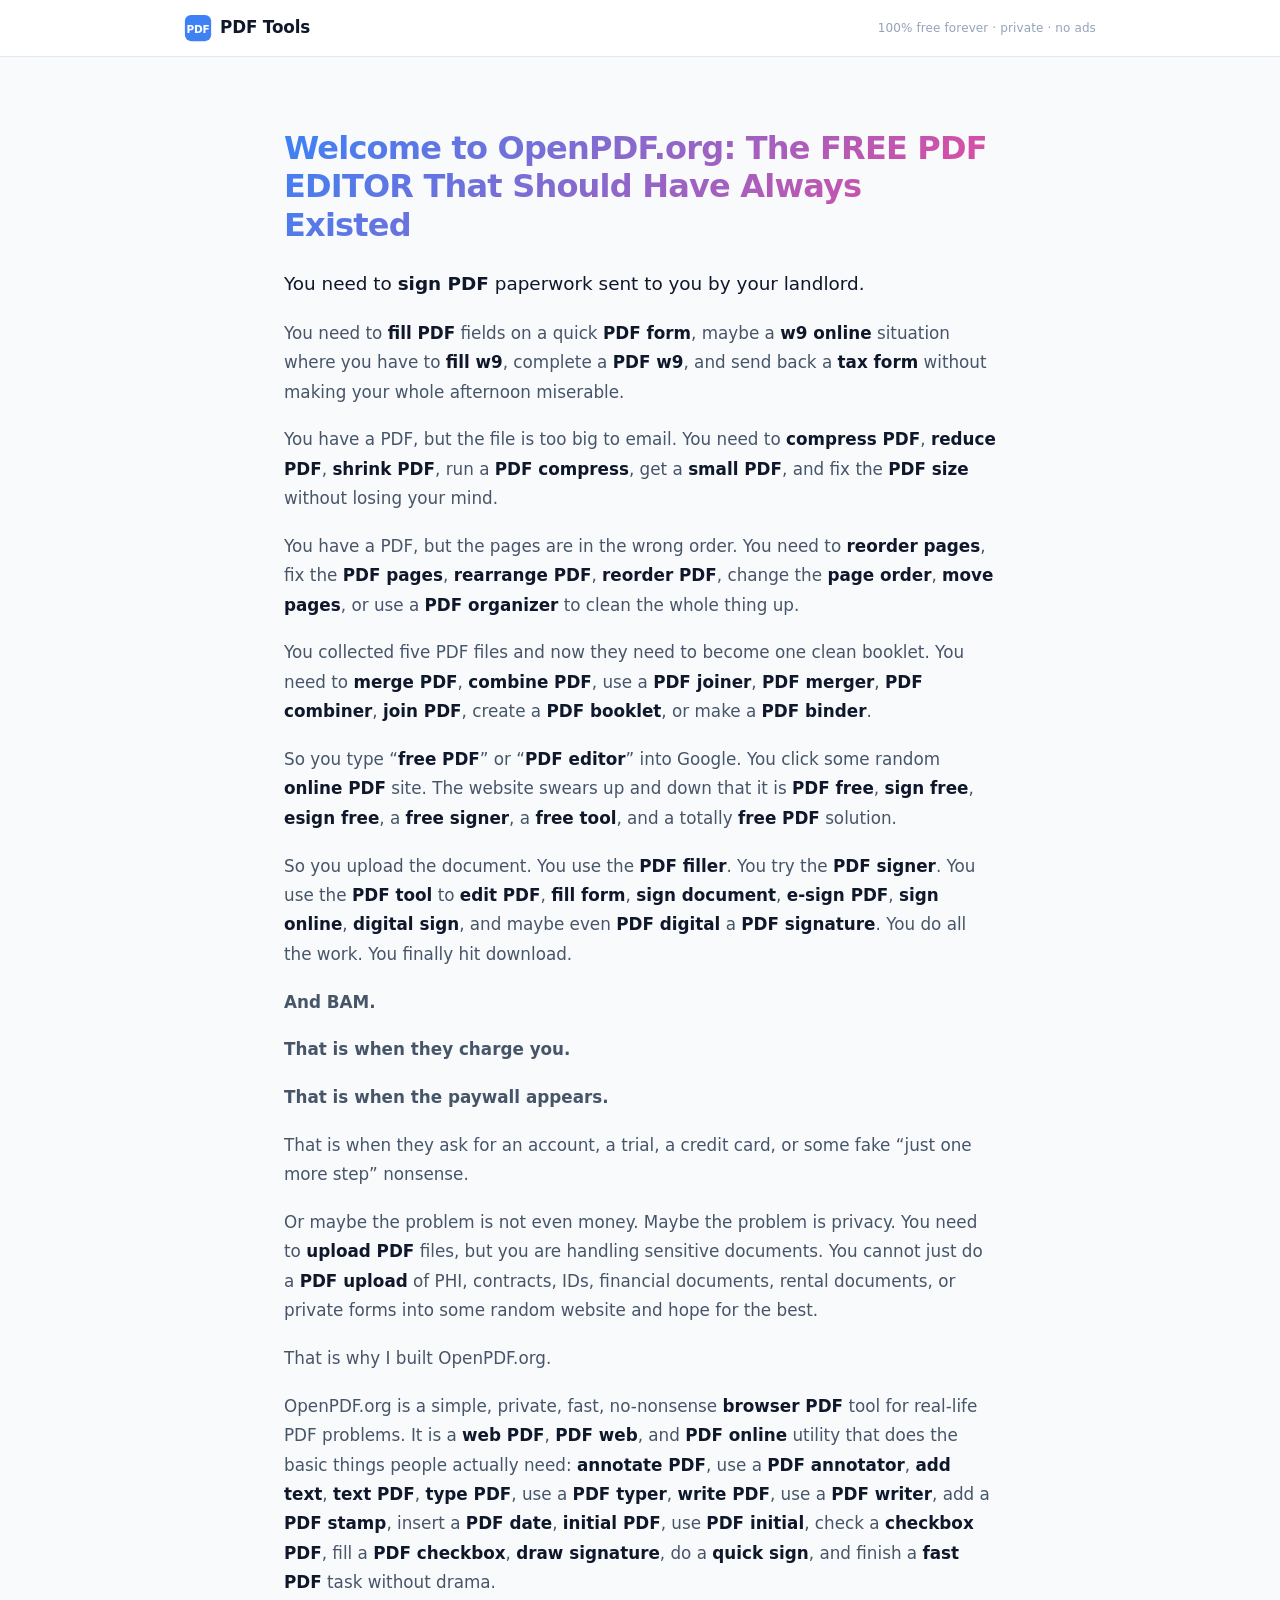
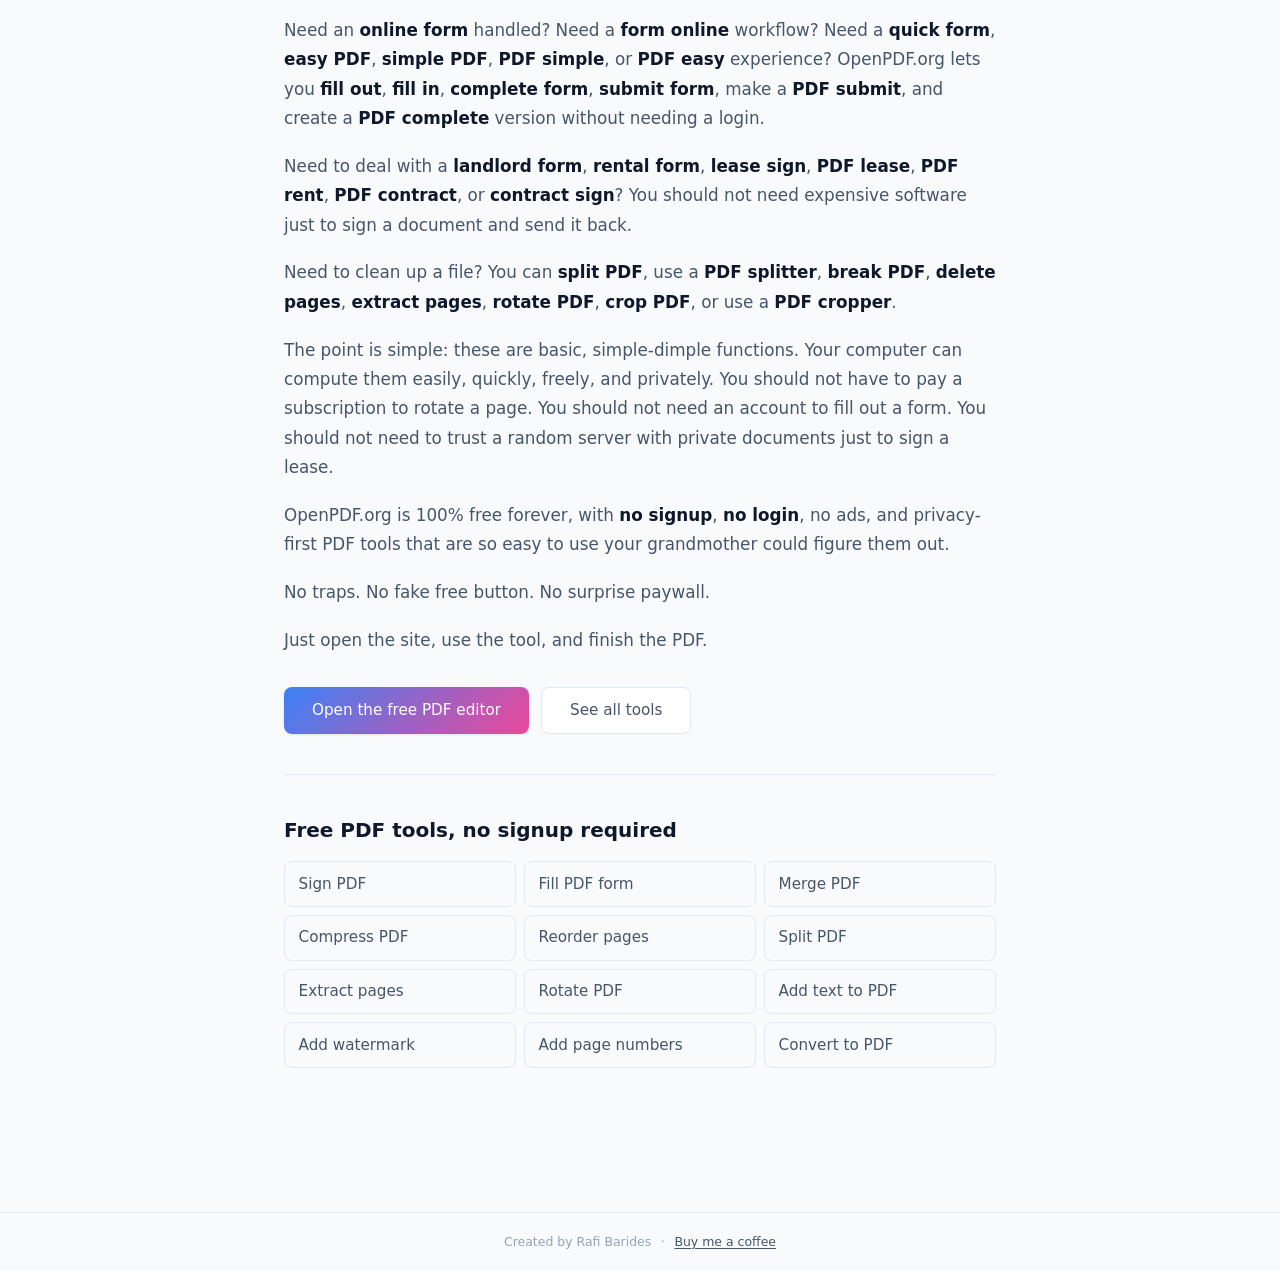
<file: free-pdf-editor/index.html>
<!DOCTYPE html>
<html lang="en">
<head>
  <meta charset="UTF-8">
  <meta name="viewport" content="width=device-width, initial-scale=1.0">
  <title>Free PDF Editor</title>
  <meta name="description" content="OpenPDF.org is a 100% free PDF editor. Sign PDF, fill PDF forms, merge PDF, compress PDF, reorder pages, split PDF, and more. No signup, no ads, no uploads. Private and fast, right in your browser.">
  <meta name="keywords" content="free PDF editor, PDF editor, sign PDF, fill PDF, fill w9, PDF form, compress PDF, merge PDF, reorder pages, split PDF, online PDF, free PDF, edit PDF, PDF signer, PDF filler">
  <meta name="robots" content="index, follow, max-image-preview:large, max-snippet:-1">
  <link rel="canonical" href="https://open-pdf.org/free-pdf-editor">

  <!-- Open Graph / Facebook / WhatsApp / iMessage -->
  <meta property="og:type" content="article">
  <meta property="og:url" content="https://open-pdf.org/free-pdf-editor">
  <meta property="og:title" content="Free PDF Editor — OpenPDF.org">
  <meta property="og:description" content="The free PDF editor that should have always existed. Sign, fill, merge, compress, reorder, and split PDFs. No signup, no ads, no surprise paywall. 100% private, in your browser.">
  <meta property="og:image" content="https://open-pdf.org/preview.png">
  <meta property="og:image:width" content="1200">
  <meta property="og:image:height" content="630">

  <!-- Twitter / X -->
  <meta name="twitter:card" content="summary_large_image">
  <meta name="twitter:title" content="Free PDF Editor — OpenPDF.org">
  <meta name="twitter:description" content="Sign, fill, merge, compress, reorder, and split PDFs. 100% free, no signup, no ads, no uploads. Private and fast, in your browser.">
  <meta name="twitter:image" content="https://open-pdf.org/preview.png">

  <link rel="icon" type="image/svg+xml" href="data:image/svg+xml,%3Csvg xmlns='http://www.w3.org/2000/svg' viewBox='0 0 100 120'%3E%3Cdefs%3E%3ClinearGradient id='g' x1='0' y1='0' x2='100' y2='120' gradientUnits='userSpaceOnUse'%3E%3Cstop stop-color='%233B82F6'/%3E%3Cstop offset='1' stop-color='%23EC4899'/%3E%3C/linearGradient%3E%3C/defs%3E%3Crect width='100' height='120' rx='14' fill='url(%23g)'/%3E%3Ctext x='50' y='72' font-family='system-ui,sans-serif' font-weight='700' font-size='32' fill='white' text-anchor='middle'%3EPDF%3C/text%3E%3C/svg%3E">
  <link rel="preconnect" href="https://fonts.googleapis.com">
  <link rel="preconnect" href="https://fonts.gstatic.com" crossorigin>
  <link rel="stylesheet" href="../style.css">

  <style>
    .seo-page { max-width: 760px; margin: 0 auto; padding: 2.5rem 1.5rem 4rem; }
    .seo-article h1 {
      font-size: 2rem;
      line-height: 1.2;
      font-weight: 800;
      letter-spacing: -.025em;
      margin-bottom: 1.5rem;
      background: var(--gradient);
      -webkit-background-clip: text;
      -webkit-text-fill-color: transparent;
      background-clip: text;
    }
    .seo-article p {
      color: var(--text-2);
      font-size: 1.05rem;
      line-height: 1.75;
      margin-bottom: 1.15rem;
    }
    .seo-article strong { color: var(--text); font-weight: 650; }
    .seo-bam { font-weight: 700; color: var(--text); font-size: 1.15rem; margin-bottom: .5rem; }
    .seo-cta {
      display: flex;
      flex-wrap: wrap;
      gap: .75rem;
      margin: 2rem 0 2.5rem;
    }
    .seo-cta .btn { text-decoration: none; }
    .seo-lead {
      font-size: 1.15rem !important;
      color: var(--text) !important;
    }
    .seo-divider { border: 0; border-top: 1px solid var(--border); margin: 2.5rem 0; }
    .seo-tools-title { font-size: 1.25rem; font-weight: 700; margin-bottom: 1rem; color: var(--text); }
    .seo-tool-links {
      display: grid;
      grid-template-columns: repeat(auto-fill, minmax(200px, 1fr));
      gap: .5rem;
      list-style: none;
      padding: 0;
      margin: 0 0 1rem;
    }
    .seo-tool-links a {
      display: block;
      padding: .65rem .85rem;
      border: 1px solid var(--border);
      border-radius: var(--radius);
      color: var(--text-2);
      font-weight: 500;
      font-size: .95rem;
      transition: border-color .15s, color .15s, background .15s;
    }
    .seo-tool-links a:hover { border-color: var(--blue); color: var(--blue-dark); background: var(--blue-light); }
    @media (max-width: 480px) {
      .seo-article h1 { font-size: 1.6rem; }
      .seo-article p { font-size: 1rem; }
    }
  </style>

  <script type="application/ld+json">
  {
    "@context": "https://schema.org",
    "@type": "WebApplication",
    "name": "OpenPDF.org Free PDF Editor",
    "url": "https://open-pdf.org/free-pdf-editor",
    "applicationCategory": "BusinessApplication",
    "operatingSystem": "Any (web browser)",
    "browserRequirements": "Requires a modern web browser. No installation needed.",
    "offers": {
      "@type": "Offer",
      "price": "0",
      "priceCurrency": "USD"
    },
    "featureList": [
      "Sign PDF", "Fill PDF forms", "Fill W9", "Merge PDF", "Compress PDF",
      "Reorder pages", "Split PDF", "Extract pages", "Rotate PDF", "Add text to PDF",
      "Watermark PDF", "Add page numbers"
    ],
    "description": "A 100% free, private, browser-based PDF editor. Sign, fill, merge, compress, reorder, and split PDFs with no signup, no ads, and no uploads."
  }
  </script>
</head>
<body>
  <div id="app">
    <header id="header">
      <div class="header-inner">
        <a href="/" id="logo" class="logo">
          <svg class="logo-icon" viewBox="0 0 32 32" fill="none">
            <rect x="1" y="1" width="30" height="30" rx="7" fill="url(#logoG)"/>
            <text x="16" y="22" font-family="system-ui,sans-serif" font-weight="700" font-size="12" fill="#fff" text-anchor="middle">PDF</text>
            <defs><linearGradient id="logoG" x1="0" y1="0" x2="32" y2="32"><stop stop-color="#3B82F6"/><stop offset="1" stop-color="#EC4899"/></linearGradient></defs>
          </svg>
          <span>PDF Tools</span>
        </a>
        <span class="header-tagline">100% free forever &middot; private &middot; no ads</span>
      </div>
    </header>

    <main id="main">
      <article class="seo-page seo-article">
        <h1>Welcome to OpenPDF.org: The FREE PDF EDITOR That Should Have Always Existed</h1>

        <p class="seo-lead">You need to <strong>sign PDF</strong> paperwork sent to you by your landlord.</p>

        <p>You need to <strong>fill PDF</strong> fields on a quick <strong>PDF form</strong>, maybe a <strong>w9 online</strong> situation where you have to <strong>fill w9</strong>, complete a <strong>PDF w9</strong>, and send back a <strong>tax form</strong> without making your whole afternoon miserable.</p>

        <p>You have a PDF, but the file is too big to email. You need to <strong>compress PDF</strong>, <strong>reduce PDF</strong>, <strong>shrink PDF</strong>, run a <strong>PDF compress</strong>, get a <strong>small PDF</strong>, and fix the <strong>PDF size</strong> without losing your mind.</p>

        <p>You have a PDF, but the pages are in the wrong order. You need to <strong>reorder pages</strong>, fix the <strong>PDF pages</strong>, <strong>rearrange PDF</strong>, <strong>reorder PDF</strong>, change the <strong>page order</strong>, <strong>move pages</strong>, or use a <strong>PDF organizer</strong> to clean the whole thing up.</p>

        <p>You collected five PDF files and now they need to become one clean booklet. You need to <strong>merge PDF</strong>, <strong>combine PDF</strong>, use a <strong>PDF joiner</strong>, <strong>PDF merger</strong>, <strong>PDF combiner</strong>, <strong>join PDF</strong>, create a <strong>PDF booklet</strong>, or make a <strong>PDF binder</strong>.</p>

        <p>So you type &ldquo;<strong>free PDF</strong>&rdquo; or &ldquo;<strong>PDF editor</strong>&rdquo; into Google. You click some random <strong>online PDF</strong> site. The website swears up and down that it is <strong>PDF free</strong>, <strong>sign free</strong>, <strong>esign free</strong>, a <strong>free signer</strong>, a <strong>free tool</strong>, and a totally <strong>free PDF</strong> solution.</p>

        <p>So you upload the document. You use the <strong>PDF filler</strong>. You try the <strong>PDF signer</strong>. You use the <strong>PDF tool</strong> to <strong>edit PDF</strong>, <strong>fill form</strong>, <strong>sign document</strong>, <strong>e-sign PDF</strong>, <strong>sign online</strong>, <strong>digital sign</strong>, and maybe even <strong>PDF digital</strong> a <strong>PDF signature</strong>. You do all the work. You finally hit download.</p>

        <p class="seo-bam">And BAM.</p>
        <p class="seo-bam">That is when they charge you.</p>
        <p class="seo-bam">That is when the paywall appears.</p>

        <p>That is when they ask for an account, a trial, a credit card, or some fake &ldquo;just one more step&rdquo; nonsense.</p>

        <p>Or maybe the problem is not even money. Maybe the problem is privacy. You need to <strong>upload PDF</strong> files, but you are handling sensitive documents. You cannot just do a <strong>PDF upload</strong> of PHI, contracts, IDs, financial documents, rental documents, or private forms into some random website and hope for the best.</p>

        <p>That is why I built OpenPDF.org.</p>

        <p>OpenPDF.org is a simple, private, fast, no-nonsense <strong>browser PDF</strong> tool for real-life PDF problems. It is a <strong>web PDF</strong>, <strong>PDF web</strong>, and <strong>PDF online</strong> utility that does the basic things people actually need: <strong>annotate PDF</strong>, use a <strong>PDF annotator</strong>, <strong>add text</strong>, <strong>text PDF</strong>, <strong>type PDF</strong>, use a <strong>PDF typer</strong>, <strong>write PDF</strong>, use a <strong>PDF writer</strong>, add a <strong>PDF stamp</strong>, insert a <strong>PDF date</strong>, <strong>initial PDF</strong>, use <strong>PDF initial</strong>, check a <strong>checkbox PDF</strong>, fill a <strong>PDF checkbox</strong>, <strong>draw signature</strong>, do a <strong>quick sign</strong>, and finish a <strong>fast PDF</strong> task without drama.</p>

        <p>Need an <strong>online form</strong> handled? Need a <strong>form online</strong> workflow? Need a <strong>quick form</strong>, <strong>easy PDF</strong>, <strong>simple PDF</strong>, <strong>PDF simple</strong>, or <strong>PDF easy</strong> experience? OpenPDF.org lets you <strong>fill out</strong>, <strong>fill in</strong>, <strong>complete form</strong>, <strong>submit form</strong>, make a <strong>PDF submit</strong>, and create a <strong>PDF complete</strong> version without needing a login.</p>

        <p>Need to deal with a <strong>landlord form</strong>, <strong>rental form</strong>, <strong>lease sign</strong>, <strong>PDF lease</strong>, <strong>PDF rent</strong>, <strong>PDF contract</strong>, or <strong>contract sign</strong>? You should not need expensive software just to sign a document and send it back.</p>

        <p>Need to clean up a file? You can <strong>split PDF</strong>, use a <strong>PDF splitter</strong>, <strong>break PDF</strong>, <strong>delete pages</strong>, <strong>extract pages</strong>, <strong>rotate PDF</strong>, <strong>crop PDF</strong>, or use a <strong>PDF cropper</strong>.</p>

        <p>The point is simple: these are basic, simple-dimple functions. Your computer can compute them easily, quickly, freely, and privately. You should not have to pay a subscription to rotate a page. You should not need an account to fill out a form. You should not need to trust a random server with private documents just to sign a lease.</p>

        <p>OpenPDF.org is 100% free forever, with <strong>no signup</strong>, <strong>no login</strong>, no ads, and privacy-first PDF tools that are so easy to use your grandmother could figure them out.</p>

        <p>No traps. No fake free button. No surprise paywall.</p>

        <p>Just open the site, use the tool, and finish the PDF.</p>

        <div class="seo-cta">
          <a href="/" class="btn btn-primary btn-lg">Open the free PDF editor</a>
          <a href="/free-pdf-editor#tools" class="btn btn-outline btn-lg">See all tools</a>
        </div>

        <hr class="seo-divider">

        <section id="tools">
          <h2 class="seo-tools-title">Free PDF tools, no signup required</h2>
          <ul class="seo-tool-links">
            <li><a href="/">Sign PDF</a></li>
            <li><a href="/">Fill PDF form</a></li>
            <li><a href="/">Merge PDF</a></li>
            <li><a href="/">Compress PDF</a></li>
            <li><a href="/">Reorder pages</a></li>
            <li><a href="/">Split PDF</a></li>
            <li><a href="/">Extract pages</a></li>
            <li><a href="/">Rotate PDF</a></li>
            <li><a href="/">Add text to PDF</a></li>
            <li><a href="/">Add watermark</a></li>
            <li><a href="/">Add page numbers</a></li>
            <li><a href="/">Convert to PDF</a></li>
          </ul>
        </section>
      </article>
    </main>

    <footer class="site-footer">
      <span>Created by Rafi Barides</span>
      <span class="footer-sep">&middot;</span>
      <a href="https://buymeacoffee.com/rafibarides" target="_blank" rel="noopener">Buy me a coffee</a>
    </footer>
  </div>
</body>
</html>
</file>
<file: style.css>
/* ============================================
   PDF Tools — Corporate Theme
   ============================================ */

:root {
  --blue: #3B82F6;
  --blue-light: #DBEAFE;
  --blue-dark: #2563EB;
  --pink: #EC4899;
  --pink-light: #FCE7F3;
  --pink-dark: #DB2777;
  --gradient: linear-gradient(135deg, #3B82F6, #EC4899);

  --bg: #F8FAFC;
  --surface: #FFFFFF;
  --text: #0F172A;
  --text-2: #475569;
  --text-3: #94A3B8;
  --border: #E2E8F0;
  --border-light: #F1F5F9;

  --shadow-xs: 0 1px 2px rgba(0,0,0,.04);
  --shadow-sm: 0 1px 3px rgba(0,0,0,.07), 0 1px 2px rgba(0,0,0,.04);
  --shadow-md: 0 4px 6px -1px rgba(0,0,0,.08), 0 2px 4px -2px rgba(0,0,0,.05);
  --shadow-lg: 0 10px 20px -4px rgba(0,0,0,.1), 0 4px 8px -4px rgba(0,0,0,.06);

  --radius: 8px;
  --radius-lg: 12px;
  --radius-xl: 16px;
  --font: -apple-system, BlinkMacSystemFont, "SF Pro Display", "SF Pro Text", system-ui, "Segoe UI", Roboto, Helvetica, Arial, sans-serif;
  --ease: cubic-bezier(.4,0,.2,1);
}

/* ---------- Reset ---------- */
*, *::before, *::after { box-sizing: border-box; margin: 0; padding: 0; }

body {
  font-family: var(--font);
  background: var(--bg);
  color: var(--text);
  line-height: 1.5;
  -webkit-font-smoothing: antialiased;
  min-height: 100vh;
}

a { color: inherit; text-decoration: none; }
button { font: inherit; cursor: pointer; border: none; background: none; }
input, select, textarea { font: inherit; }
img { display: block; max-width: 100%; }

/* ---------- Layout ---------- */
#app { display: flex; flex-direction: column; min-height: 100vh; }
#main { flex: 1; max-width: 960px; width: 100%; margin: 0 auto; padding: 2rem 1.5rem 4rem; }

/* ---------- Footer ---------- */
.site-footer {
  text-align: center;
  padding: 1.25rem 1rem;
  font-size: .78rem;
  color: var(--text-3);
  border-top: 1px solid var(--border);
}
.site-footer a {
  color: var(--text-2);
  text-decoration: underline;
  text-underline-offset: 2px;
  transition: color .15s;
}
.site-footer a:hover { color: var(--blue); }
.footer-sep { margin: 0 .35rem; }

/* ---------- Header ---------- */
#header {
  background: var(--surface);
  border-bottom: 1px solid var(--border);
  position: sticky;
  top: 0;
  z-index: 50;
  backdrop-filter: blur(12px);
  background: rgba(255,255,255,.88);
}

.header-inner {
  max-width: 960px;
  margin: 0 auto;
  padding: 0 1.5rem;
  height: 56px;
  display: flex;
  align-items: center;
  gap: 1rem;
}

.logo {
  display: flex;
  align-items: center;
  gap: .5rem;
  font-weight: 700;
  font-size: 1.05rem;
  letter-spacing: -.01em;
  color: var(--text);
  flex-shrink: 0;
}

.logo-icon { width: 28px; height: 28px; }

.breadcrumb {
  display: flex;
  align-items: center;
  gap: .35rem;
  font-size: .875rem;
  color: var(--text-3);
}
.breadcrumb a { color: var(--text-3); transition: color .15s; }
.breadcrumb a:hover { color: var(--blue); }
.breadcrumb svg { width: 14px; height: 14px; }
.breadcrumb-current { color: var(--text); font-weight: 500; }

.header-tagline {
  margin-left: auto;
  font-size: .75rem;
  color: var(--text-3);
  letter-spacing: .01em;
}

/* ---------- Home: start flow ---------- */
.home-start {
  margin-bottom: 2rem;
}
.home-start-title {
  font-size: 1.35rem;
  font-weight: 700;
  letter-spacing: -.02em;
  text-align: center;
  margin-bottom: .85rem;
  color: var(--text);
}
.drop-zone-hero {
  padding: 1.25rem 1.5rem;
  border-width: 2px;
  background: linear-gradient(180deg, var(--surface) 0%, var(--blue-light) 100%);
}
.drop-zone-hero:hover,
.drop-zone-hero.drag-over {
  background: var(--blue-light);
}
.drop-zone-hero .drop-zone-icon { margin-bottom: .25rem; }
.drop-zone-hero .drop-zone-icon svg { width: 26px; height: 26px; }
.drop-zone-hero .drop-zone-label { font-size: .95rem; }
.home-or {
  text-align: center;
  font-size: .875rem;
  color: var(--text-3);
  margin-bottom: 1.25rem;
  font-weight: 500;
}
.tool-card.drag-over {
  transform: translateY(-3px);
  box-shadow: var(--shadow-lg);
  border-color: var(--blue);
  background: var(--blue-light);
}

/* ---------- Workbench ---------- */
.workbench-top {
  position: sticky;
  top: 56px;
  z-index: 40;
  background: rgba(248, 250, 252, .92);
  backdrop-filter: blur(10px);
  padding: .75rem 0 1rem;
  margin: -0.5rem 0 1rem;
  border-bottom: 1px solid var(--border);
  display: flex;
  align-items: center;
  justify-content: center;
  gap: .75rem;
  flex-wrap: wrap;
}
.wb-actions {
  display: flex;
  flex-wrap: wrap;
  gap: .5rem;
  justify-content: center;
  margin-bottom: .75rem;
}
.wb-action {
  display: inline-flex;
  align-items: center;
  gap: .4rem;
  padding: .6rem 1rem;
  border-radius: var(--radius-lg);
  font-weight: 600;
  font-size: .875rem;
  border: 2px solid var(--border);
  background: var(--surface);
  color: var(--text-2);
  transition: all .15s var(--ease);
  white-space: nowrap;
}
.wb-action svg { width: 18px; height: 18px; flex-shrink: 0; }
.wb-action:hover {
  border-color: var(--blue);
  color: var(--blue-dark);
  background: var(--blue-light);
}
.wb-action.active {
  border-color: var(--blue);
  background: var(--blue);
  color: #fff;
  box-shadow: var(--shadow-sm);
}
.wb-action.active:hover { filter: brightness(1.05); }
.wb-hint {
  text-align: center;
  font-size: .85rem;
  color: var(--text-2);
  margin-bottom: 1rem;
  min-height: 1.25rem;
}
.wb-hint-action {
  display: inline-flex;
  margin-left: .5rem;
}
.page-tile.mode-keep { cursor: pointer; }
.page-tile-selected {
  border-color: var(--blue) !important;
  box-shadow: 0 0 0 3px var(--blue-light);
}
.page-tile.mode-sign,
.page-tile.mode-text { cursor: pointer; }
.page-tile.mode-sign:hover,
.page-tile.mode-text:hover {
  border-color: var(--pink);
  box-shadow: 0 0 0 2px var(--pink-light);
}

/* ---------- Preview Modal ---------- */
.preview-modal {
  background: var(--surface);
  border-radius: var(--radius-xl);
  box-shadow: var(--shadow-lg);
  width: 95%;
  max-width: 1100px;
  height: 92vh;
  display: flex;
  flex-direction: column;
  overflow: hidden;
  animation: scaleIn .25s var(--ease);
}
.preview-head {
  display: flex;
  align-items: center;
  justify-content: space-between;
  padding: .75rem 1rem;
  border-bottom: 1px solid var(--border);
  background: var(--border-light);
}
.preview-head > span { font-weight: 600; font-size: .95rem; }
.preview-head-actions { display: flex; align-items: center; gap: .35rem; }
.preview-modal iframe {
  flex: 1;
  width: 100%;
  border: 0;
  background: #525659;
}
.preview-foot {
  display: flex;
  justify-content: space-between;
  align-items: center;
  gap: .5rem;
  padding: .75rem 1rem;
  border-top: 1px solid var(--border);
}
.wb-modal {
  background: var(--surface);
  border-radius: var(--radius-xl);
  box-shadow: var(--shadow-lg);
  width: 95%;
  max-width: 760px;
  max-height: 92vh;
  display: flex;
  flex-direction: column;
  overflow: hidden;
  animation: scaleIn .22s var(--ease);
}
.wb-panel-head {
  display: flex;
  align-items: center;
  justify-content: space-between;
  gap: .75rem;
  padding: .75rem 1rem;
  border-bottom: 1px solid var(--border);
  background: var(--border-light);
  position: sticky;
  top: 0;
  z-index: 2;
}
.wb-panel-head span { font-weight: 600; font-size: .95rem; }
.wb-panel-body {
  padding: 1rem;
  overflow-y: auto;
  -webkit-overflow-scrolling: touch;
}
body.wb-modal-open { overflow: hidden; }
.wb-panel-tools {
  display: flex;
  flex-wrap: wrap;
  gap: .5rem;
  align-items: center;
  margin-bottom: .75rem;
}
.wb-panel-foot {
  display: flex;
  justify-content: flex-end;
  gap: .5rem;
  padding-top: .75rem;
  border-top: 1px solid var(--border);
  margin-top: .75rem;
}
.wb-oname-wrap {
  margin-top: 1.25rem;
  margin-bottom: 1.5rem;
}
.wb-oname-wrap:empty { margin: 0; }

/* ---------- Hero ---------- */
.hero {
  text-align: center;
  padding: 2.5rem 0 2rem;
}
.hero h1 {
  font-size: 2rem;
  font-weight: 700;
  letter-spacing: -.025em;
  background: var(--gradient);
  -webkit-background-clip: text;
  -webkit-text-fill-color: transparent;
  background-clip: text;
}
.hero p {
  color: var(--text-2);
  margin-top: .5rem;
  font-size: 1.05rem;
}

/* ---------- Tool Grid ---------- */
.tool-grid {
  display: grid;
  grid-template-columns: repeat(4, 1fr);
  gap: 1rem;
}

.tool-card {
  background: var(--surface);
  border: 1px solid var(--border);
  border-radius: var(--radius-lg);
  padding: 1.75rem 1.25rem 1.5rem;
  text-align: center;
  transition: transform .2s var(--ease), box-shadow .2s var(--ease), border-color .2s var(--ease);
  position: relative;
}

.tool-card::after {
  content: '';
  position: absolute;
  inset: -1px;
  border-radius: var(--radius-lg);
  padding: 1.5px;
  background: var(--gradient);
  -webkit-mask: linear-gradient(#fff 0 0) content-box, linear-gradient(#fff 0 0);
  -webkit-mask-composite: xor;
  mask-composite: exclude;
  opacity: 0;
  transition: opacity .25s var(--ease);
  pointer-events: none;
}

.tool-card:hover {
  transform: translateY(-3px);
  box-shadow: var(--shadow-lg);
  border-color: transparent;
}
.tool-card:hover::after { opacity: 1; }
.tool-card:active { transform: translateY(-1px); }

.tool-card-icon {
  width: 52px;
  height: 52px;
  border-radius: var(--radius);
  display: flex;
  align-items: center;
  justify-content: center;
  margin: 0 auto .85rem;
}
.tool-card-icon svg { width: 24px; height: 24px; }

.tool-card[data-accent="blue"] .tool-card-icon { background: var(--blue-light); color: var(--blue); }
.tool-card[data-accent="pink"] .tool-card-icon { background: var(--pink-light); color: var(--pink); }

.tool-card h3 {
  font-size: .925rem;
  font-weight: 600;
  margin-bottom: .25rem;
}
.tool-card p {
  font-size: .8rem;
  color: var(--text-3);
  line-height: 1.4;
}

/* ---------- Tool View ---------- */
.tool-view {
  animation: fadeUp .3s var(--ease);
}

.tool-head { margin-bottom: 1.5rem; }
.tool-head h2 {
  font-size: 1.35rem;
  font-weight: 700;
  letter-spacing: -.02em;
}
.tool-head p { color: var(--text-2); margin-top: .25rem; font-size: .95rem; }

.tool-actions {
  display: flex;
  align-items: center;
  justify-content: space-between;
  gap: 1rem;
  margin-top: 1.5rem;
  flex-wrap: wrap;
}

/* ---------- Drop Zone ---------- */
.drop-zone {
  border: 2px dashed var(--border);
  border-radius: var(--radius-lg);
  padding: 2.5rem 1.5rem;
  text-align: center;
  cursor: pointer;
  transition: border-color .2s, background .2s;
  background: var(--surface);
}
.drop-zone:hover { border-color: var(--blue); background: var(--blue-light); }
.drop-zone.drag-over { border-color: var(--pink); background: var(--pink-light); animation: pulse-border .8s infinite; }

.drop-zone-icon { color: var(--text-3); margin-bottom: .5rem; }
.drop-zone-icon svg { width: 36px; height: 36px; margin: 0 auto; }
.drop-zone-label { font-weight: 500; color: var(--text-2); }
.drop-zone-hint { font-size: .8rem; color: var(--text-3); margin-top: .25rem; }
.drop-zone input[type="file"] { display: none; }

/* ---------- File List ---------- */
.file-list { margin-top: 1rem; display: flex; flex-direction: column; gap: .5rem; }

.file-item {
  display: flex;
  align-items: center;
  gap: .65rem;
  padding: .65rem .85rem;
  background: var(--surface);
  border: 1px solid var(--border);
  border-radius: var(--radius);
  font-size: .875rem;
  transition: box-shadow .15s, border-color .15s;
}
.file-item:hover { box-shadow: var(--shadow-xs); }
.file-item.dragging { opacity: .4; }
.file-item.drag-target { border-color: var(--blue); box-shadow: 0 0 0 2px var(--blue-light); }

.file-grip { color: var(--text-3); cursor: grab; display: flex; touch-action: none; }
.file-grip svg { width: 16px; height: 16px; }
.file-icon { color: var(--blue); display: flex; }
.file-icon svg { width: 18px; height: 18px; }
.file-name { flex: 1; overflow: hidden; text-overflow: ellipsis; white-space: nowrap; font-weight: 500; }
.file-size { color: var(--text-3); font-size: .8rem; flex-shrink: 0; }
.file-reorder {
  display: flex;
  flex-direction: column;
  gap: 1px;
  flex-shrink: 0;
}
.file-move {
  color: var(--text-3);
  display: flex;
  align-items: center;
  justify-content: center;
  padding: 0;
  width: 22px;
  height: 16px;
  border-radius: 3px;
  transition: color .15s, background .15s;
}
.file-move:hover:not(:disabled) { color: var(--blue); background: var(--blue-light); }
.file-move:disabled { opacity: .25; cursor: default; }
.file-move svg { width: 14px; height: 14px; }

.file-remove {
  color: var(--text-3);
  display: flex;
  padding: 2px;
  border-radius: 4px;
  transition: color .15s, background .15s;
}
.file-remove:hover { color: #EF4444; background: #FEF2F2; }
.file-remove svg { width: 16px; height: 16px; }

.file-item-ghost {
  position: fixed;
  z-index: 1000;
  opacity: .85;
  pointer-events: none;
  box-shadow: var(--shadow-lg);
  background: var(--surface);
  border: 1px solid var(--blue);
  border-radius: var(--radius);
}

/* ---------- Reorder Pages: Toolbar ---------- */
.reorder-toolbar {
  display: flex;
  align-items: center;
  justify-content: space-between;
  gap: .75rem;
  flex-wrap: wrap;
  margin-bottom: .5rem;
}
.reorder-stats {
  font-size: .9rem;
  font-weight: 500;
  color: var(--text-2);
}
.reorder-actions {
  display: flex;
  gap: .4rem;
  flex-wrap: wrap;
}
.reorder-hint {
  display: flex;
  align-items: center;
  gap: .4rem;
  font-size: .8rem;
  color: var(--text-3);
  margin-bottom: 1rem;
}
.reorder-hint svg {
  width: 14px;
  height: 14px;
  flex-shrink: 0;
}

/* ---------- Reorder Pages: Grid ---------- */
.page-grid {
  display: grid;
  grid-template-columns: repeat(auto-fill, minmax(150px, 1fr));
  gap: .85rem;
  padding: 1rem;
  background: var(--border-light);
  border-radius: var(--radius-lg);
  border: 1px solid var(--border);
  min-height: 200px;
}

.page-tile {
  position: relative;
  background: var(--surface);
  border: 1px solid var(--border);
  border-radius: var(--radius);
  padding: .35rem;
  display: flex;
  flex-direction: column;
  gap: .35rem;
  cursor: grab;
  transition: box-shadow .15s, border-color .15s, transform .15s;
  user-select: none;
}
.page-tile:hover {
  box-shadow: var(--shadow-md);
  border-color: var(--blue);
}
.page-tile:active { cursor: grabbing; }
.page-tile.dragging {
  opacity: .35;
}
.page-tile.drag-target {
  border-color: var(--pink);
  box-shadow: 0 0 0 2px var(--pink-light);
  transform: scale(1.02);
}

.page-tile-grip {
  position: absolute;
  top: .25rem;
  left: 50%;
  transform: translateX(-50%);
  color: var(--text-3);
  display: flex;
  align-items: center;
  justify-content: center;
  width: 32px;
  height: 16px;
  border-radius: 4px;
  background: rgba(255,255,255,.85);
  opacity: 0;
  transition: opacity .15s, color .15s;
  pointer-events: auto;
  touch-action: none;
  cursor: grab;
  z-index: 2;
}
.page-tile-grip svg { width: 16px; height: 16px; pointer-events: none; }
.page-tile:hover .page-tile-grip { opacity: 1; color: var(--blue); }

.page-tile-del {
  position: absolute;
  top: -8px;
  right: -8px;
  width: 22px;
  height: 22px;
  display: flex;
  align-items: center;
  justify-content: center;
  background: #fff;
  color: var(--text-3);
  border: 1px solid var(--border);
  border-radius: 50%;
  box-shadow: var(--shadow-sm);
  opacity: 0;
  transition: opacity .15s, color .15s, background .15s, border-color .15s;
  z-index: 3;
}
.page-tile-del svg { width: 13px; height: 13px; }
.page-tile:hover .page-tile-del { opacity: 1; }
.page-tile-del:hover {
  color: #fff;
  background: #EF4444;
  border-color: #EF4444;
}

.page-tile-img {
  background: #fff;
  border-radius: 4px;
  overflow: hidden;
  display: flex;
  align-items: center;
  justify-content: center;
  aspect-ratio: 3 / 4;
  border: 1px solid var(--border-light);
}
.page-tile-img img {
  width: 100%;
  height: 100%;
  object-fit: contain;
  pointer-events: none;
  display: block;
}

.page-tile-foot {
  display: flex;
  align-items: center;
  justify-content: space-between;
  gap: .25rem;
  padding: 0 .15rem;
  font-size: .75rem;
}
.page-tile-num {
  background: var(--gradient);
  color: #fff;
  font-weight: 600;
  padding: 1px 7px;
  border-radius: 999px;
  min-width: 20px;
  text-align: center;
}
.page-tile-orig {
  color: var(--text-3);
  font-size: .7rem;
  overflow: hidden;
  text-overflow: ellipsis;
  white-space: nowrap;
}
.page-tile-badges {
  position: absolute;
  top: 4px;
  left: 4px;
  display: flex;
  gap: 2px;
  z-index: 2;
}
.page-tile-badge {
  background: var(--blue);
  color: #fff;
  font-size: .65rem;
  font-weight: 700;
  padding: 1px 5px;
  border-radius: 4px;
  line-height: 1.2;
}

.page-tile-ghost {
  position: fixed;
  z-index: 1000;
  opacity: .9;
  pointer-events: none;
  box-shadow: var(--shadow-lg);
  background: var(--surface);
  border: 1px solid var(--blue);
  border-radius: var(--radius);
  padding: .35rem;
}
.page-tile-ghost .page-tile-grip,
.page-tile-ghost .page-tile-del { display: none; }

@media (pointer: coarse) {
  .page-tile-grip { opacity: 1; background: rgba(255,255,255,.95); }
  .page-tile-del { opacity: 1; }
}

@media (max-width: 480px) {
  .page-grid {
    grid-template-columns: repeat(auto-fill, minmax(120px, 1fr));
    gap: .6rem;
    padding: .6rem;
  }
  .page-tile-orig { display: none; }
}

/* ---------- Form Elements ---------- */
.form-group { margin-bottom: 1rem; }
.form-group label { display: block; font-size: .875rem; font-weight: 500; margin-bottom: .35rem; color: var(--text-2); }

.input {
  width: 100%;
  padding: .55rem .75rem;
  border: 1px solid var(--border);
  border-radius: var(--radius);
  background: var(--surface);
  font-size: .9rem;
  color: var(--text);
  transition: border-color .15s, box-shadow .15s;
  outline: none;
}
.input:focus { border-color: var(--blue); box-shadow: 0 0 0 3px var(--blue-light); }

.select-wrap { position: relative; }
.select-wrap select { appearance: none; padding-right: 2rem; }
.select-wrap::after {
  content: '';
  position: absolute;
  right: .75rem;
  top: 50%;
  transform: translateY(-50%);
  border: 4px solid transparent;
  border-top-color: var(--text-3);
  pointer-events: none;
}

.inline-fields { display: flex; gap: .75rem; flex-wrap: wrap; align-items: end; }
.inline-fields .form-group { flex: 1; min-width: 140px; margin-bottom: 0; }

.info-panel {
  background: var(--border-light);
  border-radius: var(--radius);
  padding: 1rem 1.25rem;
  margin-top: 1rem;
  font-size: .9rem;
}
.info-row {
  display: flex;
  justify-content: space-between;
  padding: .25rem 0;
}
.info-row span:first-child { color: var(--text-2); }
.info-row span:last-child { font-weight: 500; }
.info-hint { color: var(--text-2); font-size: .85rem; margin-top: .5rem; }

/* ---------- Buttons ---------- */
.btn {
  display: inline-flex;
  align-items: center;
  justify-content: center;
  gap: .45rem;
  padding: .55rem 1.25rem;
  border-radius: var(--radius);
  font-weight: 500;
  font-size: .9rem;
  transition: all .15s var(--ease);
  white-space: nowrap;
}
.btn svg { width: 18px; height: 18px; flex-shrink: 0; }
.btn:active { transform: scale(.97); }
.btn:disabled { opacity: .45; pointer-events: none; }

.btn-primary {
  background: var(--gradient);
  color: #fff;
  box-shadow: var(--shadow-sm);
}
.btn-primary:hover { box-shadow: var(--shadow-md); filter: brightness(1.05); }

.btn-secondary {
  background: var(--blue-light);
  color: var(--blue-dark);
}
.btn-secondary:hover { background: #BFDBFE; }

.btn-ghost {
  background: transparent;
  color: var(--text-2);
}
.btn-ghost:hover { background: var(--border-light); }

.btn-outline {
  border: 1px solid var(--border);
  color: var(--text-2);
  background: var(--surface);
}
.btn-outline:hover { border-color: var(--blue); color: var(--blue); }

.btn-lg { padding: .7rem 1.75rem; font-size: .95rem; }

.btn-icon {
  display: flex;
  align-items: center;
  justify-content: center;
  width: 36px;
  height: 36px;
  border-radius: var(--radius);
  color: var(--text-2);
  transition: background .15s, color .15s;
}
.btn-icon:hover { background: var(--border-light); color: var(--text); }
.btn-icon:disabled { opacity: .35; pointer-events: none; }
.btn-icon svg { width: 20px; height: 20px; }

/* ---------- Output selector ---------- */
.output-sel {
  display: flex;
  align-items: center;
  gap: .5rem;
  font-size: .85rem;
  color: var(--text-3);
}

/* ---------- Output name ---------- */
.output-name {
  background: var(--border-light);
  border-radius: var(--radius);
  padding: .75rem 1rem;
  display: flex;
  align-items: center;
  gap: .75rem;
}
.output-name label {
  display: flex;
  align-items: center;
  gap: .35rem;
  font-size: .85rem;
  font-weight: 500;
  color: var(--text-2);
  white-space: nowrap;
  cursor: default;
}
.output-name label svg { width: 16px; height: 16px; }
.output-name .input {
  flex: 1;
  font-size: .875rem;
  padding: .45rem .65rem;
}

/* ---------- Overlay / Modal ---------- */
.overlay {
  position: fixed;
  inset: 0;
  z-index: 100;
  display: flex;
  align-items: center;
  justify-content: center;
  background: rgba(15,23,42,.35);
  backdrop-filter: blur(4px);
  animation: fadeIn .2s var(--ease);
}

.overlay-box {
  text-align: center;
  background: var(--surface);
  border-radius: var(--radius-xl);
  padding: 2.5rem 3rem;
  box-shadow: var(--shadow-lg);
}

.modal {
  background: var(--surface);
  border-radius: var(--radius-xl);
  box-shadow: var(--shadow-lg);
  width: 92%;
  max-width: 620px;
  animation: scaleIn .25s var(--ease);
  overflow: hidden;
}
.modal-head {
  display: flex;
  align-items: center;
  justify-content: space-between;
  padding: 1rem 1.25rem;
  border-bottom: 1px solid var(--border);
}
.modal-head h3 { font-size: 1rem; font-weight: 600; }
.modal-foot {
  display: flex;
  justify-content: flex-end;
  gap: .5rem;
  padding: 1rem 1.25rem;
  border-top: 1px solid var(--border);
}

/* Signature pad */
.sig-pad-wrap { padding: 1.25rem; }
.sig-pad-wrap canvas {
  width: 100%;
  border: 1px solid var(--border);
  border-radius: var(--radius);
  cursor: crosshair;
  touch-action: none;
  display: block;
}
.sig-hint { font-size: .8rem; color: var(--text-3); margin-top: .5rem; text-align: center; }

/* ---------- Spinner ---------- */
.spinner {
  width: 40px;
  height: 40px;
  border-radius: 50%;
  border: 3px solid var(--border);
  border-top-color: var(--blue);
  border-right-color: var(--pink);
  animation: spin .7s linear infinite;
  margin: 0 auto 1rem;
}

/* ---------- Toast ---------- */
#toast-container {
  position: fixed;
  bottom: 1.5rem;
  left: 50%;
  transform: translateX(-50%);
  z-index: 200;
  display: flex;
  flex-direction: column;
  gap: .5rem;
  align-items: center;
  pointer-events: none;
}
.toast {
  padding: .65rem 1.25rem;
  border-radius: var(--radius);
  font-size: .875rem;
  font-weight: 500;
  box-shadow: var(--shadow-md);
  transform: translateY(16px);
  opacity: 0;
  transition: transform .25s var(--ease), opacity .25s var(--ease);
  pointer-events: auto;
}
.toast.show { transform: translateY(0); opacity: 1; }
.toast.success { background: #059669; color: #fff; }
.toast.error { background: #DC2626; color: #fff; }
.toast.info { background: var(--text); color: #fff; }

/* ---------- Sign Workspace ---------- */
.sign-toolbar {
  display: flex;
  align-items: center;
  justify-content: space-between;
  gap: .75rem;
  margin-bottom: 1rem;
  flex-wrap: wrap;
}

.page-nav {
  display: flex;
  align-items: center;
  gap: .35rem;
  font-size: .875rem;
  font-weight: 500;
  color: var(--text-2);
}

.pdf-preview-wrap {
  position: relative;
  display: inline-block;
  border: 1px solid var(--border);
  border-radius: var(--radius);
  overflow: visible;
  background: #fff;
  box-shadow: var(--shadow-sm);
}
.pdf-preview-wrap canvas { display: block; max-width: 100%; height: auto; border-radius: var(--radius); }

.sig-overlay {
  position: absolute;
  cursor: move;
  border: 2px dashed var(--blue);
  border-radius: 4px;
  display: flex;
  align-items: center;
  justify-content: center;
  user-select: none;
  touch-action: none;
  background: rgba(59,130,246,.04);
}
.sig-overlay img {
  width: 100%;
  height: 100%;
  object-fit: contain;
  pointer-events: none;
}
.sig-overlay .resize-h {
  position: absolute;
  bottom: -8px;
  right: -8px;
  width: 18px;
  height: 18px;
  background: var(--blue);
  border: 2px solid #fff;
  border-radius: 50%;
  cursor: nwse-resize;
  box-shadow: var(--shadow-xs);
}

/* ---------- Type Signature Panel ---------- */
.sig-btn-group { display: flex; gap: .4rem; }

.sig-type-panel {
  background: var(--border-light);
  border-radius: var(--radius);
  padding: 1rem;
  margin-bottom: 1rem;
}
.sig-font-options {
  display: flex;
  gap: .4rem;
  margin: .75rem 0;
  flex-wrap: wrap;
}
.sig-font-btn {
  padding: .4rem .75rem;
  border: 1px solid var(--border);
  border-radius: var(--radius);
  font-size: .85rem;
  background: var(--surface);
  transition: border-color .15s, color .15s, background .15s;
  cursor: pointer;
}
.sig-font-btn.active {
  border-color: var(--blue);
  color: var(--blue-dark);
  background: var(--blue-light);
}
.sig-type-preview {
  border: 1px solid var(--border);
  border-radius: var(--radius);
  background: #fff;
  padding: .35rem;
  margin-bottom: .75rem;
}
.sig-type-preview canvas { display: block; width: 100%; height: 70px; }

/* ---------- Draw Rectangle (temporary) ---------- */
.draw-rect {
  position: absolute;
  border: 2px dashed var(--blue);
  background: rgba(59,130,246,.06);
  pointer-events: none;
  border-radius: 3px;
}

/* ---------- Text Overlay ---------- */
.text-overlay {
  position: absolute;
  border: 1.5px dashed rgba(59,130,246,.55);
  border-radius: 3px;
  background: transparent;
  display: flex;
  flex-direction: column;
  touch-action: auto;
}

.text-ov-grip {
  height: 16px;
  display: flex;
  align-items: center;
  justify-content: center;
  color: rgba(59,130,246,.45);
  cursor: move;
  touch-action: none;
  flex-shrink: 0;
  border-bottom: 1px solid rgba(59,130,246,.2);
}
.text-ov-grip svg { width: 14px; height: 14px; pointer-events: none; }

.text-ov-input {
  display: block;
  flex: 1;
  min-height: 0;
  width: 100%;
  border: none;
  outline: none;
  background: transparent;
  resize: none;
  padding: 2px 4px;
  font-family: Helvetica, Arial, sans-serif;
  overflow: hidden;
  cursor: text;
  touch-action: auto;
  user-select: text;
}

.text-ov-del {
  position: absolute;
  top: -9px;
  right: -9px;
  width: 20px;
  height: 20px;
  background: #EF4444;
  color: #fff;
  border-radius: 50%;
  display: flex;
  align-items: center;
  justify-content: center;
  cursor: pointer;
  box-shadow: var(--shadow-sm);
  z-index: 2;
}
.text-ov-del svg { width: 12px; height: 12px; }

.text-overlay .resize-h {
  position: absolute;
  bottom: -8px;
  right: -8px;
  width: 16px;
  height: 16px;
  background: var(--blue);
  border: 2px solid #fff;
  border-radius: 50%;
  cursor: nwse-resize;
  box-shadow: var(--shadow-xs);
  z-index: 2;
  touch-action: none;
}

@media (pointer: coarse) {
  .text-ov-grip { height: 28px; }
  .text-ov-del { width: 28px; height: 28px; top: -14px; right: -14px; }
  .text-ov-del svg { width: 14px; height: 14px; }
  .text-overlay .resize-h { width: 28px; height: 28px; bottom: -14px; right: -14px; }
}

/* ---------- Textbox Toolbar Controls ---------- */
.tb-controls {
  display: flex;
  align-items: center;
  gap: .5rem;
  flex-wrap: wrap;
}

.form-group-inline {
  display: flex;
  align-items: center;
  gap: .35rem;
}
.form-group-inline label {
  font-size: .8rem;
  font-weight: 500;
  color: var(--text-2);
  white-space: nowrap;
}

.input-sm {
  width: 64px;
  padding: .35rem .5rem;
  font-size: .85rem;
}

.input-color {
  width: 34px;
  height: 34px;
  border: 1px solid var(--border);
  border-radius: var(--radius);
  padding: 2px;
  cursor: pointer;
  background: var(--surface);
}

@media (pointer: coarse) {
  .sig-overlay .resize-h,
  .text-overlay .resize-h {
    width: 28px;
    height: 28px;
    bottom: -14px;
    right: -14px;
  }
}

/* ---------- Color Picker ---------- */
.picker-wrap {
  display: inline-block;
  border: 1px solid var(--border);
  border-radius: var(--radius);
  overflow: hidden;
  box-shadow: var(--shadow-sm);
}
.picker-wrap canvas { display: block; max-width: 100%; height: auto; cursor: crosshair; }
.picker-wrap canvas.pick-locked { cursor: pointer; }

.picker-info {
  display: flex;
  align-items: center;
  gap: .75rem;
  flex-wrap: wrap;
}

.pick-swatch {
  width: 40px;
  height: 40px;
  border-radius: var(--radius);
  border: 2px solid var(--border);
  background: var(--border-light);
  flex-shrink: 0;
}
.pick-hex {
  font-family: ui-monospace, SFMono-Regular, "SF Mono", Menlo, monospace;
  font-size: 1.1rem;
  font-weight: 600;
  color: var(--text);
  min-width: 80px;
}

.btn-sm { padding: .4rem .85rem; font-size: .825rem; }

.palette-head {
  display: flex;
  align-items: center;
  justify-content: space-between;
  margin-bottom: .5rem;
}
.palette-title { font-size: .875rem; font-weight: 600; color: var(--text-2); }

.color-palette {
  display: flex;
  flex-wrap: wrap;
  gap: .5rem;
}

.color-swatch {
  display: flex;
  align-items: center;
  gap: .5rem;
  padding: .4rem .65rem;
  background: var(--surface);
  border: 1px solid var(--border);
  border-radius: var(--radius);
  transition: box-shadow .15s;
}
.color-swatch:hover { box-shadow: var(--shadow-sm); }

.color-swatch-dot {
  width: 22px;
  height: 22px;
  border-radius: 50%;
  border: 1px solid rgba(0,0,0,.1);
  flex-shrink: 0;
}
.color-swatch-hex {
  font-family: ui-monospace, SFMono-Regular, "SF Mono", Menlo, monospace;
  font-size: .8rem;
  font-weight: 500;
  color: var(--text);
}
.color-swatch-copy, .color-swatch-del {
  color: var(--text-3);
  display: flex;
  padding: 2px;
  border-radius: 3px;
  transition: color .15s, background .15s;
}
.color-swatch-copy:hover { color: var(--blue); background: var(--blue-light); }
.color-swatch-del:hover { color: #EF4444; background: #FEF2F2; }
.color-swatch-copy svg, .color-swatch-del svg { width: 14px; height: 14px; }

/* ---------- Form Filler: AcroForm Mode ---------- */
.acro-fields {
  display: flex;
  flex-direction: column;
  gap: .65rem;
  max-height: 60vh;
  overflow-y: auto;
  padding-right: .25rem;
}
.acro-field {
  display: flex;
  flex-direction: column;
  gap: .25rem;
}
.acro-field label {
  font-size: .8rem;
  font-weight: 500;
  color: var(--text-2);
}
.acro-field-check label {
  display: flex;
  align-items: center;
  gap: .5rem;
  font-size: .875rem;
  cursor: pointer;
}
.acro-field-check input[type="checkbox"] {
  width: 18px;
  height: 18px;
  accent-color: var(--blue);
}

/* ---------- Form Filler: Visual Mode Fields ---------- */
.ff-field {
  position: absolute;
  display: flex;
  align-items: center;
  background: rgba(255,255,255,.75);
  border-bottom: 1.5px solid var(--blue);
  border-radius: 2px;
  touch-action: auto;
}
.ff-grip {
  width: 14px;
  height: 100%;
  cursor: move;
  touch-action: none;
  display: flex;
  align-items: center;
  justify-content: center;
  flex-shrink: 0;
  opacity: .4;
  transition: opacity .15s;
}
.ff-grip::before {
  content: '\u22EE';
  font-size: 11px;
  color: var(--blue);
  font-weight: 700;
}
.ff-field:hover .ff-grip,
.ff-field:focus-within .ff-grip { opacity: 1; }

.ff-input {
  flex: 1;
  min-width: 0;
  border: none;
  outline: none;
  background: transparent;
  padding: 1px 3px;
  font-family: Helvetica, Arial, sans-serif;
  color: #111;
}
.ff-input::placeholder { color: var(--text-3); font-style: italic; }

.ff-del {
  width: 16px;
  height: 16px;
  display: flex;
  align-items: center;
  justify-content: center;
  color: var(--text-3);
  flex-shrink: 0;
  cursor: pointer;
  border-radius: 50%;
  transition: color .15s, background .15s;
  opacity: 0;
}
.ff-del svg { width: 12px; height: 12px; }
.ff-field:hover .ff-del,
.ff-field:focus-within .ff-del { opacity: 1; }
.ff-del:hover { color: #EF4444; background: #FEF2F2; }

@media (pointer: coarse) {
  .ff-grip { width: 24px; opacity: 1; }
  .ff-del { opacity: 1; width: 24px; height: 24px; }
  .ff-field { min-height: 28px; }
}

/* ---------- Animations ---------- */
@keyframes fadeIn { from { opacity: 0; } to { opacity: 1; } }
@keyframes fadeUp { from { opacity: 0; transform: translateY(12px); } to { opacity: 1; transform: translateY(0); } }
@keyframes scaleIn { from { opacity: 0; transform: scale(.95); } to { opacity: 1; transform: scale(1); } }
@keyframes spin { to { transform: rotate(360deg); } }
@keyframes pulse-border { 0%, 100% { border-color: var(--pink); } 50% { border-color: var(--blue); } }

/* ---------- Utility ---------- */
.hidden { display: none !important; }
.mt-1 { margin-top: 1rem; }
.mt-half { margin-top: .5rem; }

/* ---------- Responsive ---------- */
@media (max-width: 768px) {
  .tool-grid { grid-template-columns: repeat(2, 1fr); }
  .hero h1 { font-size: 1.6rem; }
  #main { padding: 1.5rem 1rem 3rem; }
  .tb-controls { gap: .35rem; }
}

@media (max-width: 480px) {
  .header-tagline { display: none; }
  .tool-grid { grid-template-columns: 1fr; }
  .tool-actions { flex-direction: column; align-items: stretch; }
  .tool-actions .btn { width: 100%; }
  .tool-actions .output-sel { justify-content: center; }
  .inline-fields { flex-direction: column; }
  .inline-fields .form-group { min-width: 0; }
  .wb-actions { gap: .4rem; }
  .wb-action { flex: 1 1 calc(50% - .4rem); justify-content: center; padding: .55rem .65rem; font-size: .8rem; }
  .workbench-top .btn-lg { width: 100%; }
  .home-start-title { font-size: 1.15rem; }
}
</file>
